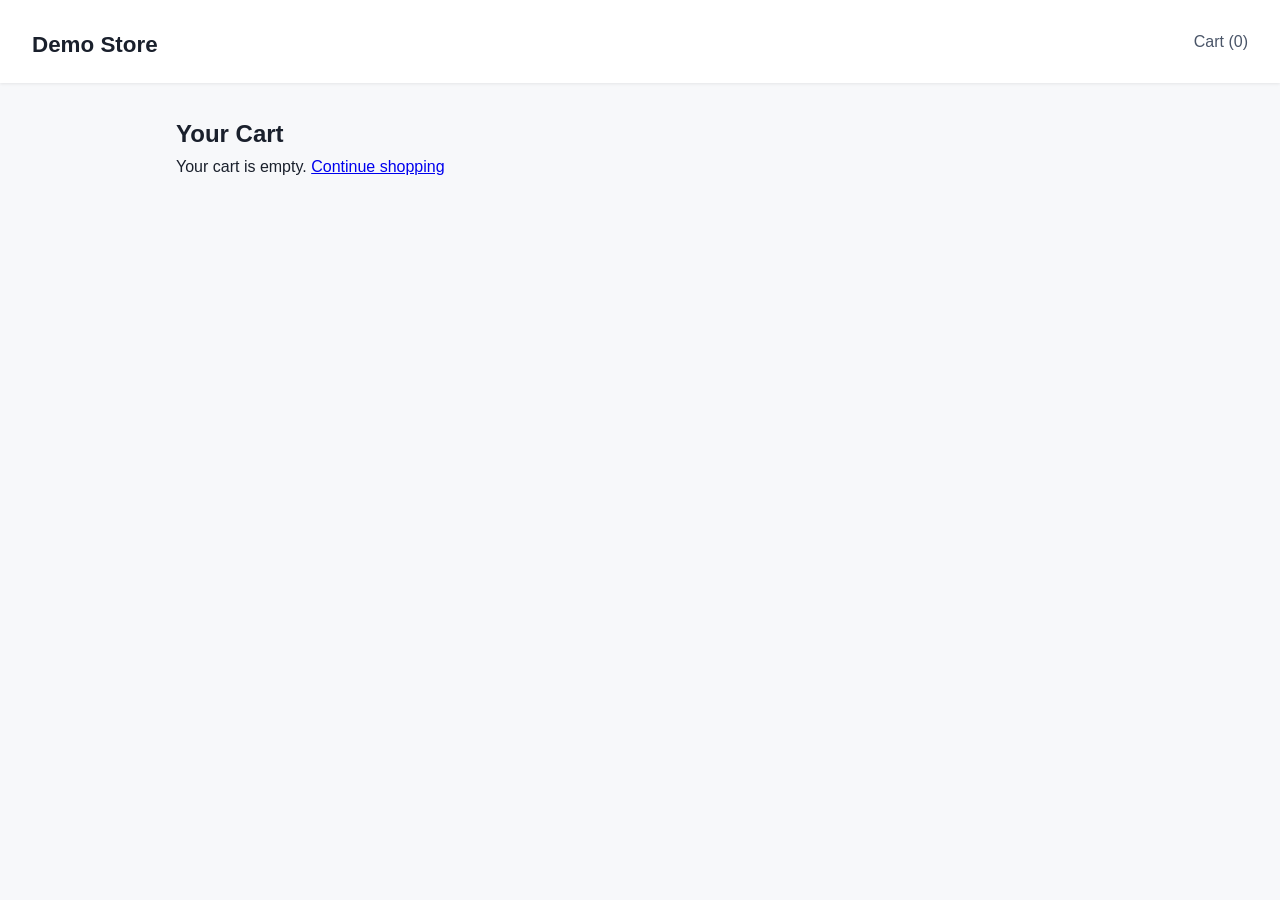
<file: cart.html>
<!DOCTYPE html>
<html lang="en">
<head>
  <meta charset="UTF-8">
  <meta name="viewport" content="width=device-width, initial-scale=1.0">
  <title>Cart - Demo Store</title>
  <link rel="stylesheet" href="css/style.css">
  <!-- Meta Pixel Code -->
  <script>
    !function(f,b,e,v,n,t,s)
    {if(f.fbq)return;n=f.fbq=function(){n.callMethod?
    n.callMethod.apply(n,arguments):n.queue.push(arguments)};
    if(!f._fbq)f._fbq=n;n.push=n;n.loaded=!0;n.version='2.0';
    n.queue=[];t=b.createElement(e);t.async=!0;
    t.src=v;s=b.getElementsByTagName(e)[0];
    s.parentNode.insertBefore(t,s)}(window, document,'script',
    'https://connect.facebook.net/en_US/fbevents.js');
    fbq('init', '45202529883535');
    fbq('track', 'PageView');
  </script>
  <noscript><img height="1" width="1" style="display:none"
    src="https://www.facebook.com/tr?id=45202529883535&ev=PageView&noscript=1"
  /></noscript>
  <!-- End Meta Pixel Code -->
</head>
<body>
  <header>
    <h1><a href="index.html">Demo Store</a></h1>
    <nav><a href="cart.html" id="cart-link">Cart (<span id="cart-count">0</span>)</a></nav>
  </header>

  <main class="cart-page">
    <h2>Your Cart</h2>
    <div id="cart-items"></div>
    <div id="cart-summary" class="cart-summary" style="display:none;">
      <p class="total">Total: $<span id="cart-total">0.00</span></p>
      <a href="checkout.html" class="btn btn-primary">Proceed to Checkout</a>
    </div>
    <p id="empty-cart" style="display:none;">Your cart is empty. <a href="index.html">Continue shopping</a></p>
  </main>

  <script src="js/app.js"></script>
  <script>renderCart();</script>
</body>
</html>
</file>
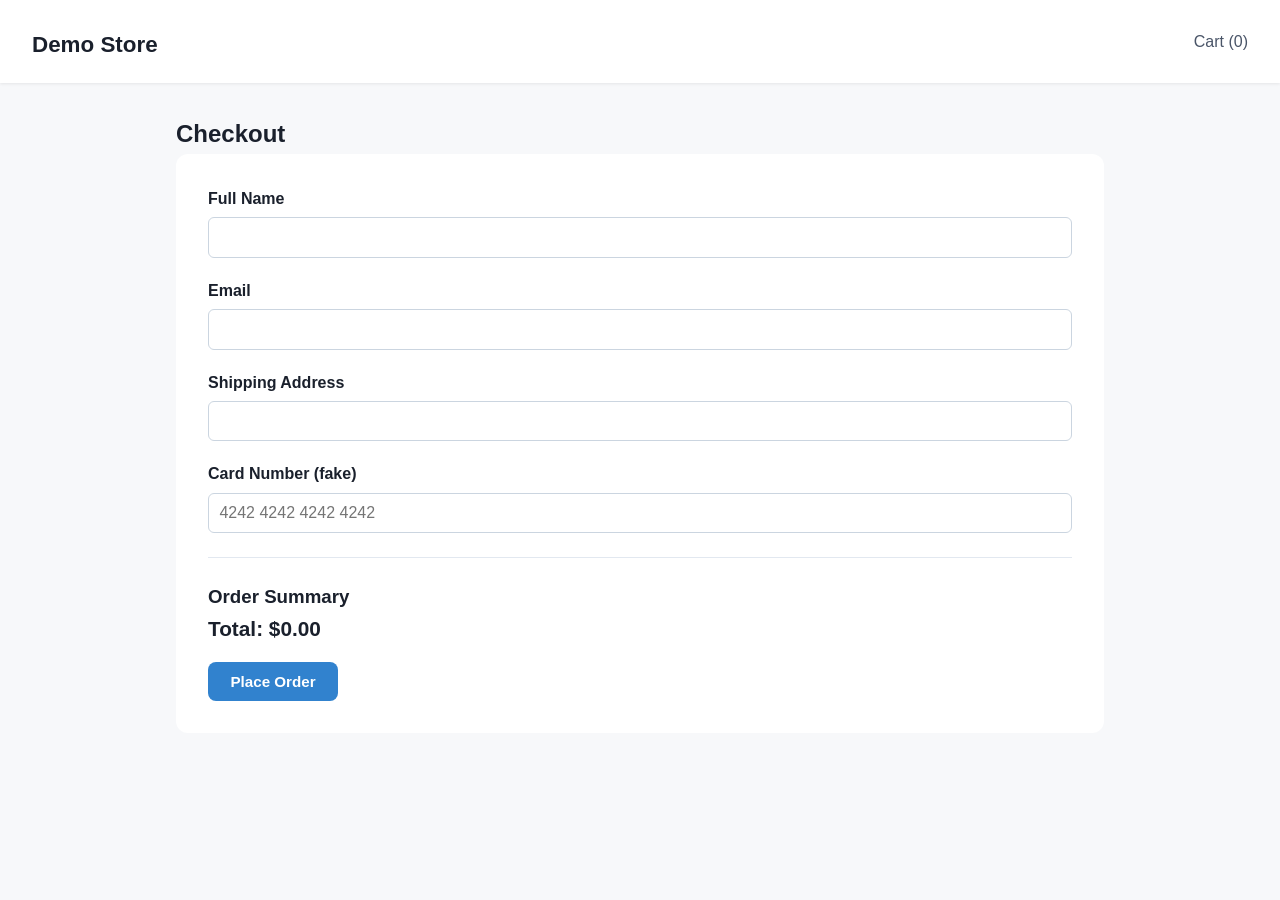
<file: checkout.html>
<!DOCTYPE html>
<html lang="en">
<head>
  <meta charset="UTF-8">
  <meta name="viewport" content="width=device-width, initial-scale=1.0">
  <title>Checkout - Demo Store</title>
  <link rel="stylesheet" href="css/style.css">
  <!-- Meta Pixel Code -->
  <script>
    !function(f,b,e,v,n,t,s)
    {if(f.fbq)return;n=f.fbq=function(){n.callMethod?
    n.callMethod.apply(n,arguments):n.queue.push(arguments)};
    if(!f._fbq)f._fbq=n;n.push=n;n.loaded=!0;n.version='2.0';
    n.queue=[];t=b.createElement(e);t.async=!0;
    t.src=v;s=b.getElementsByTagName(e)[0];
    s.parentNode.insertBefore(t,s)}(window, document,'script',
    'https://connect.facebook.net/en_US/fbevents.js');
    fbq('init', '45202529883535');
    fbq('track', 'PageView');
  </script>
  <noscript><img height="1" width="1" style="display:none"
    src="https://www.facebook.com/tr?id=45202529883535&ev=PageView&noscript=1"
  /></noscript>
  <!-- End Meta Pixel Code -->
</head>
<body>
  <header>
    <h1><a href="index.html">Demo Store</a></h1>
    <nav><a href="cart.html" id="cart-link">Cart (<span id="cart-count">0</span>)</a></nav>
  </header>

  <main class="checkout-page">
    <h2>Checkout</h2>
    <form id="checkout-form">
      <div class="form-group">
        <label for="name">Full Name</label>
        <input type="text" id="name" name="name" required>
      </div>
      <div class="form-group">
        <label for="email">Email</label>
        <input type="email" id="email" name="email" required>
      </div>
      <div class="form-group">
        <label for="address">Shipping Address</label>
        <input type="text" id="address" name="address" required>
      </div>
      <div class="form-group">
        <label for="card">Card Number (fake)</label>
        <input type="text" id="card" name="card" placeholder="4242 4242 4242 4242" required>
      </div>
      <div class="order-summary">
        <h3>Order Summary</h3>
        <div id="checkout-items"></div>
        <p class="total">Total: $<span id="checkout-total">0.00</span></p>
      </div>
      <button type="submit" class="btn btn-primary">Place Order</button>
    </form>
  </main>

  <script src="js/app.js"></script>
  <script>
    renderCheckoutSummary();
    // --- Pixel: InitiateCheckout on page load ---
    (function() {
      var cart = JSON.parse(localStorage.getItem('demo_store_cart') || '[]');
      var ids = cart.map(function(i) { return i.id; });
      var total = cart.reduce(function(s, i) { return s + i.price * i.qty; }, 0);
      fbq('track', 'InitiateCheckout', {
        content_ids: ids,
        content_type: 'product',
        num_items: cart.reduce(function(s, i) { return s + i.qty; }, 0),
        value: total,
        currency: 'USD'
      });
    })();
  </script>
</body>
</html>
</file>
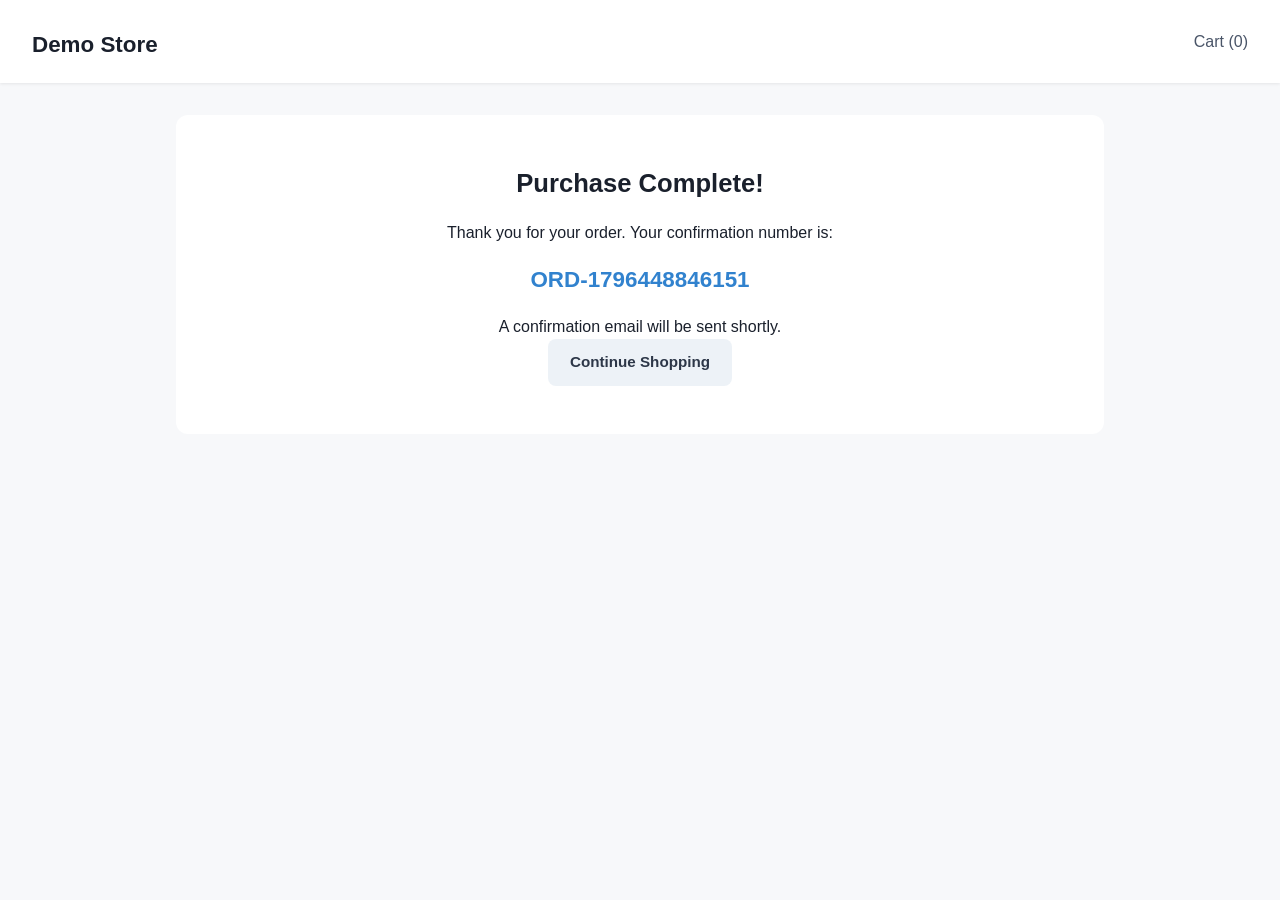
<file: thank-you.html>
<!DOCTYPE html>
<html lang="en">
<head>
  <meta charset="UTF-8">
  <meta name="viewport" content="width=device-width, initial-scale=1.0">
  <title>Order Complete - Demo Store</title>
  <link rel="stylesheet" href="css/style.css">
  <!-- Meta Pixel Code -->
  <script>
    !function(f,b,e,v,n,t,s)
    {if(f.fbq)return;n=f.fbq=function(){n.callMethod?
    n.callMethod.apply(n,arguments):n.queue.push(arguments)};
    if(!f._fbq)f._fbq=n;n.push=n;n.loaded=!0;n.version='2.0';
    n.queue=[];t=b.createElement(e);t.async=!0;
    t.src=v;s=b.getElementsByTagName(e)[0];
    s.parentNode.insertBefore(t,s)}(window, document,'script',
    'https://connect.facebook.net/en_US/fbevents.js');
    fbq('init', '45202529883535');
    fbq('track', 'PageView');
  </script>
  <noscript><img height="1" width="1" style="display:none"
    src="https://www.facebook.com/tr?id=45202529883535&ev=PageView&noscript=1"
  /></noscript>
  <!-- End Meta Pixel Code -->
</head>
<body>
  <header>
    <h1><a href="index.html">Demo Store</a></h1>
    <nav><a href="cart.html" id="cart-link">Cart (<span id="cart-count">0</span>)</a></nav>
  </header>

  <main class="thankyou-page">
    <div class="success-box">
      <h2>Purchase Complete!</h2>
      <p>Thank you for your order. Your confirmation number is:</p>
      <p class="order-id" id="order-id"></p>
      <p>A confirmation email will be sent shortly.</p>
      <a href="index.html" class="btn">Continue Shopping</a>
    </div>
  </main>

  <script src="js/app.js"></script>
  <script>
    // Show order ID from URL params
    var params = new URLSearchParams(window.location.search);
    document.getElementById('order-id').textContent = params.get('order') || 'ORD-' + Date.now();

    // --- Pixel: Purchase event ---
    var orderValue = parseFloat(params.get('value') || '0');
    var orderIds = (params.get('ids') || '').split(',').filter(Boolean);
    var numItems = parseInt(params.get('num_items') || '0', 10);
    fbq('track', 'Purchase', {
      content_ids: orderIds,
      content_type: 'product',
      num_items: numItems,
      value: orderValue,
      currency: 'USD'
    });
  </script>
</body>
</html>
</file>
<file: css/style.css>
/* === Demo Store — Minimal E-Commerce CSS === */
* { margin: 0; padding: 0; box-sizing: border-box; }
body { font-family: -apple-system, BlinkMacSystemFont, 'Segoe UI', sans-serif; background: #f7f8fa; color: #1a202c; line-height: 1.6; }
header { display: flex; justify-content: space-between; align-items: center; padding: 1rem 2rem; background: #fff; box-shadow: 0 1px 3px rgba(0,0,0,.08); }
header h1 a { text-decoration: none; color: #1a202c; font-size: 1.4rem; }
header nav a { color: #4a5568; text-decoration: none; font-weight: 500; }
main { max-width: 960px; margin: 2rem auto; padding: 0 1rem; }

/* Products Grid */
.products { display: grid; grid-template-columns: repeat(auto-fill, minmax(260px, 1fr)); gap: 1.5rem; }
.product-card { background: #fff; border-radius: 12px; padding: 1.25rem; text-align: center; box-shadow: 0 2px 8px rgba(0,0,0,.06); transition: transform .2s; cursor: pointer; }
.product-card:hover { transform: translateY(-4px); }
.product-card img { width: 100%; border-radius: 8px; margin-bottom: 1rem; }
.product-card h2 { font-size: 1.1rem; margin-bottom: .5rem; }
.price { font-size: 1.2rem; font-weight: 700; color: #2d3748; margin-bottom: 1rem; }

/* Buttons */
.btn { display: inline-block; padding: .7rem 1.4rem; border: none; border-radius: 8px; font-size: .95rem; font-weight: 600; cursor: pointer; background: #edf2f7; color: #2d3748; text-decoration: none; transition: background .2s; }
.btn:hover { background: #e2e8f0; }
.btn-primary { background: #3182ce; color: #fff; }
.btn-primary:hover { background: #2b6cb0; }

/* Cart Page */
.cart-page .cart-item { display: flex; align-items: center; gap: 1rem; background: #fff; padding: 1rem; border-radius: 8px; margin-bottom: .75rem; }
.cart-item img { width: 60px; height: 60px; border-radius: 6px; object-fit: cover; }
.cart-item .item-info { flex: 1; }
.cart-item .item-qty { display: flex; align-items: center; gap: .5rem; }
.cart-item .item-qty button { width: 28px; height: 28px; border: 1px solid #cbd5e0; border-radius: 4px; background: #fff; cursor: pointer; font-weight: 700; }
.cart-summary { margin-top: 1.5rem; text-align: right; }
.total { font-size: 1.3rem; font-weight: 700; margin-bottom: 1rem; }

/* Checkout */
.checkout-page form { background: #fff; padding: 2rem; border-radius: 12px; }
.form-group { margin-bottom: 1.25rem; }
.form-group label { display: block; font-weight: 600; margin-bottom: .35rem; }
.form-group input { width: 100%; padding: .65rem; border: 1px solid #cbd5e0; border-radius: 6px; font-size: 1rem; }
.order-summary { border-top: 1px solid #e2e8f0; margin-top: 1.5rem; padding-top: 1.5rem; }

/* Thank You */
.thankyou-page .success-box { text-align: center; background: #fff; padding: 3rem 2rem; border-radius: 12px; }
.success-box h2 { font-size: 1.6rem; margin-bottom: 1rem; }
.order-id { font-size: 1.4rem; font-weight: 700; color: #3182ce; margin: 1rem 0; }
</file>
